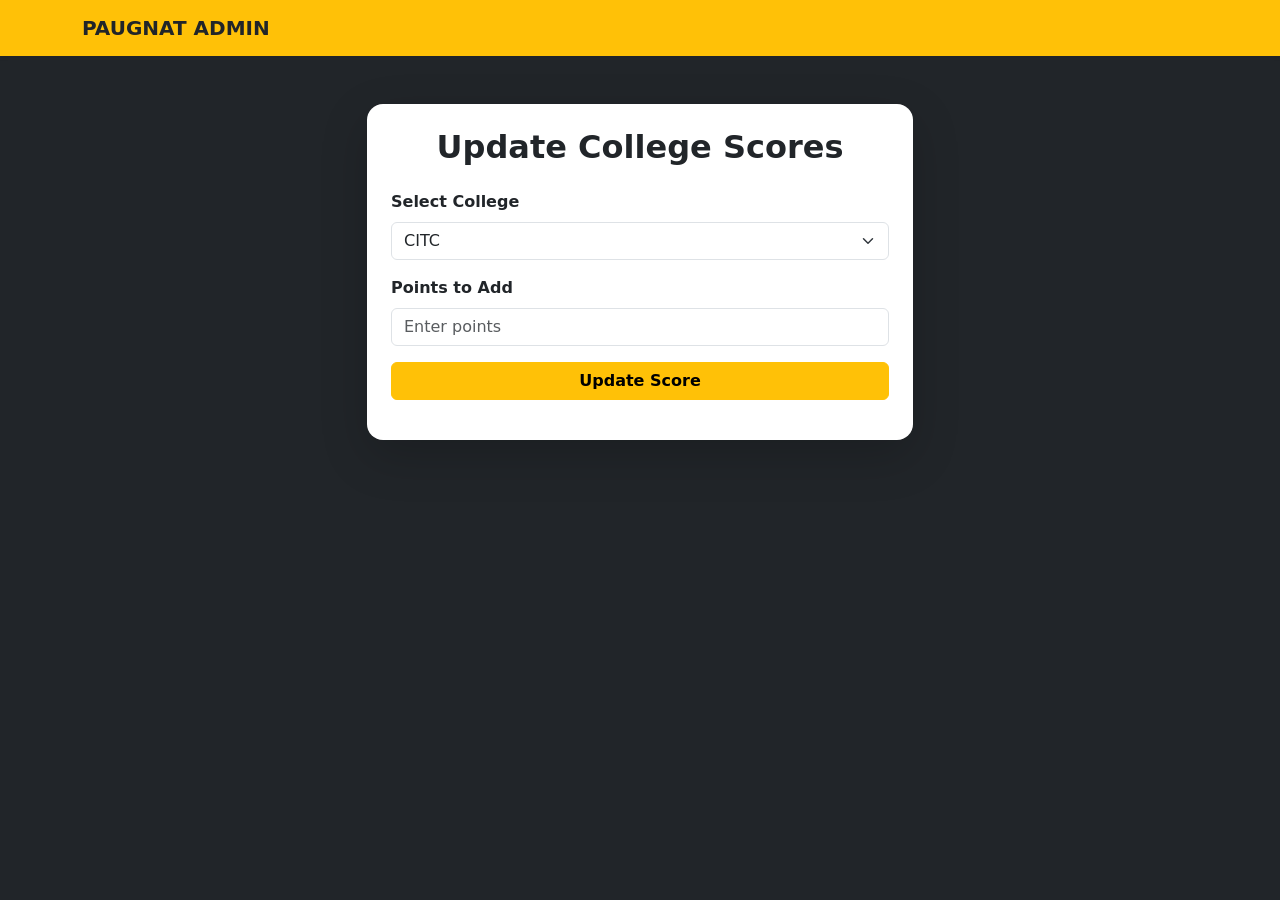
<file: admin.html>
<!DOCTYPE html>
<html lang="en">
<head>
  <meta charset="UTF-8" />
  <meta name="viewport" content="width=device-width, initial-scale=1.0" />
  <title>PAUGNAT Admin Panel</title>
  <link href="https://cdn.jsdelivr.net/npm/bootstrap@5.3.0/dist/css/bootstrap.min.css" rel="stylesheet">
</head>
<body class="bg-dark text-white">

  <nav class="navbar navbar-expand-lg bg-warning shadow-sm">
    <div class="container">
      <a class="navbar-brand fw-bold text-dark" href="index.html">PAUGNAT ADMIN</a>
    </div>
  </nav>

  <div class="container py-5">
    <div class="row justify-content-center">
      <div class="col-md-8 col-lg-6">
        <div class="card shadow-lg border-0 rounded-4">
          <div class="card-body p-4">
            <h2 class="text-center fw-bold mb-4 text-dark">Update College Scores</h2>

            <div class="mb-3">
              <label for="college" class="form-label fw-semibold text-dark">Select College</label>
              <select id="college" class="form-select">
                <option value="1">CITC</option>
                <option value="2">CEA</option>
                <option value="3">COT</option>
                <option value="4">CIE</option>
              </select>
            </div>

            <div class="mb-3">
              <label for="points" class="form-label fw-semibold text-dark">Points to Add</label>
              <input type="number" id="points" class="form-control" placeholder="Enter points">
            </div>

            <div class="d-grid">
              <button class="btn btn-warning fw-bold" onclick="updatePoints()">Update Score</button>
            </div>

            <div id="message" class="mt-3 text-center fw-semibold"></div>
          </div>
        </div>
      </div>
    </div>
  </div>

  <script src="js/admin.js"></script>
</body>
</html>
</file>
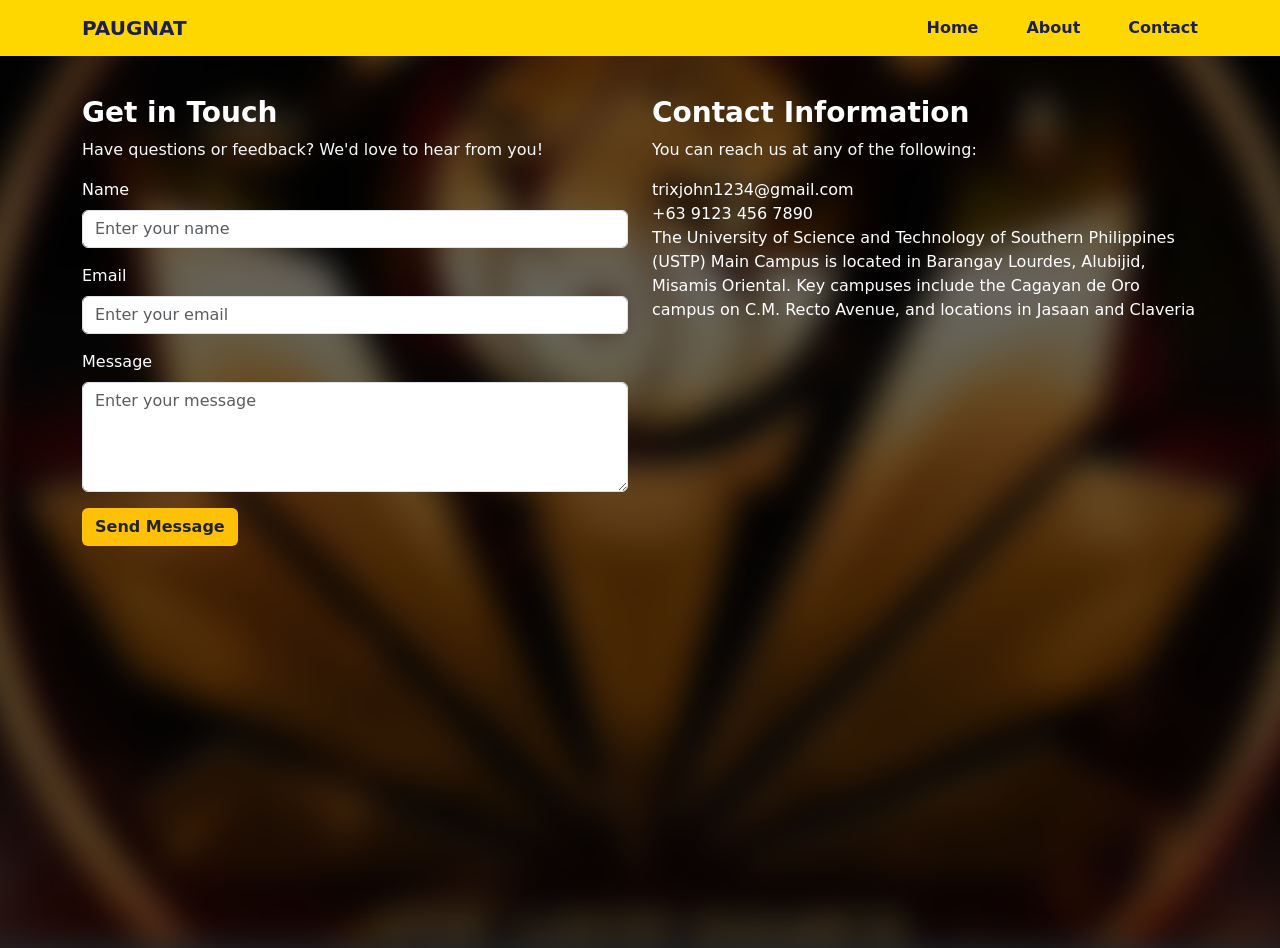
<file: contact.html>
<!DOCTYPE html>
<html lang="en">
<head>
    <meta charset="UTF-8">
    <meta name="viewport" content="width=device-width, initial-scale=1.0">
    <title>Events - PAUGNAT 2027</title>
    <link href="https://cdn.jsdelivr.net/npm/bootstrap@5.3.0/dist/css/bootstrap.min.css" rel="stylesheet">
    <link rel="stylesheet" href="css/style.css">
</head>
<body class="bg-dark text-white">
    <nav class="navbar fixed-top  fw-bold text-dark bg-ustp-gold">
        <div class="container">
            <a href="index.html" class="navbar-brand ">PAUGNAT</a>
            <div class="gap-5 d-flex">
                <a href="index.html" class="nav-link ">Home</a>
                <a href="about.html" class="nav-link ">About</a>
                <a href="contact.html" class="nav-link ">Contact</a>
            </div>
        </div>
    </nav>

    <div class="container mt-5 justify-content-center pt-5">
        <div class="row">
            <div class="col-md-6">
                <h3 class="fw-bold">Get in Touch</h3>
                <p class="text-light">Have questions or feedback? We'd love to hear from you!</p>
                <form>
                    <div class="mb-3">
                        <label for="name" class="form-label">Name</label>
                        <input type="text" class="form-control" id="name" placeholder="Enter your name">
                    </div>
                    <div class="mb-3">
                        <label for="email" class="form-label">Email</label>
                        <input type="email" class="form-control" id="email" placeholder="Enter your email">
                    </div>
                    <div class="mb-3">
                        <label for="message" class="form-label">Message</label>
                        <textarea class="form-control" id="message" rows="4" placeholder="Enter your message"></textarea>
                    </div>
                    <button type="submit" class="btn bg-warning text-dark fw-bold">Send Message</button>
                </form>
            </div>
            <div class="col-md-6">
                <h3 class="fw-bold">Contact Information</h3>
                <p class="text-light">You can reach us at any of the following:</p>
                <ul class="list-unstyled ">
                    <li><i class="fas fa-envelope"></i> trixjohn1234@gmail.com</li>
                    <li><i class="fas fa-phone"></i> +63 9123 456 7890</li>
                    <li><i class="fas fa-map-marker-alt mt-3"></i> The University of Science and Technology of Southern Philippines (USTP) Main Campus is located in Barangay Lourdes, Alubijid, Misamis Oriental. Key campuses include the Cagayan de Oro campus on C.M. Recto Avenue, and locations in Jasaan and Claveria</li>
                </ul>
            </div>
        </div>

    </div>



    <script src="https://cdn.jsdelivr.net/npm/bootstrap@5.3.0/dist/js/bootstrap.bundle.min.js"></script>
</body>
</html>
</file>
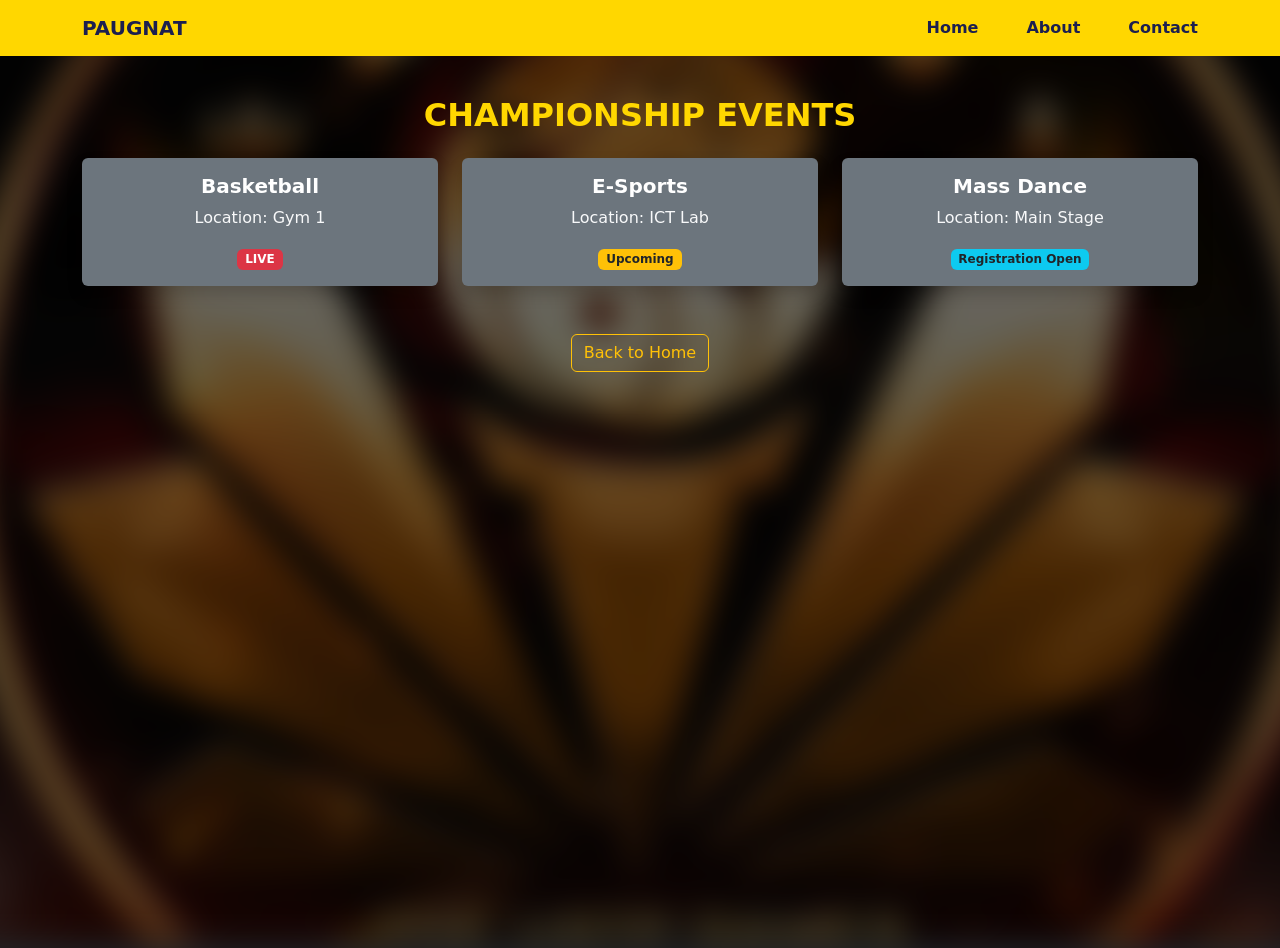
<file: events.html>
<!DOCTYPE html>
<html lang="en">
<head>
    <meta charset="UTF-8">
    <meta name="viewport" content="width=device-width, initial-scale=1.0">
    <title>Events - PAUGNAT 2027</title>
    <link href="https://cdn.jsdelivr.net/npm/bootstrap@5.3.0/dist/css/bootstrap.min.css" rel="stylesheet">
    <link rel="stylesheet" href="css/style.css">
</head>
<body class="bg-dark text-white">

    <nav class="navbar fixed-top  fw-bold text-dark bg-ustp-gold">
        <div class="container">
            <a href="index.html" class="navbar-brand ">PAUGNAT</a>
            <div class="gap-5 d-flex">
                <a href="index.html" class="nav-link ">Home</a>
                <a href="about.html" class="nav-link ">About</a>
                <a href="contact.html" class="nav-link ">Contact</a>
            </div>
        </div>
    </nav>

    <div class="container mt-5 pt-5 min-vh-100">
        <h2 class="text-center fw-bold mb-4" style="color: #FFD700;">CHAMPIONSHIP EVENTS</h2>
        
        <div class="row g-4">
            <div class="col-md-4">
                <div class="card bg-secondary text-white border-0 shadow">
                    <div class="card-body text-center">
                        <h5 class="card-title fw-bold">Basketball</h5>
                        <p class="card-text text-light">Location: Gym 1</p>
                        <span class="badge bg-danger">LIVE</span>
                    </div>
                </div>
            </div>

            <div class="col-md-4">
                <div class="card bg-secondary text-white border-0 shadow">
                    <div class="card-body text-center">
                        <h5 class="card-title fw-bold">E-Sports</h5>
                        <p class="card-text text-light">Location: ICT Lab</p>
                        <span class="badge bg-warning text-dark">Upcoming</span>
                    </div>
                </div>
            </div>

            <div class="col-md-4">
                <div class="card bg-secondary text-white border-0 shadow">
                    <div class="card-body text-center">
                        <h5 class="card-title fw-bold">Mass Dance</h5>
                        <p class="card-text text-light">Location: Main Stage</p>
                        <span class="badge bg-info text-dark">Registration Open</span>
                    </div>
                </div>
            </div>
        </div>

        <div class="text-center mt-5">
            <a href="index.html" class="btn btn-outline-warning">Back to Home</a>
        </div>
    </div>



    <script src="https://cdn.jsdelivr.net/npm/bootstrap@5.3.0/dist/js/bootstrap.bundle.min.js"></script>
</body>
</html>
</file>
<file: css/style.css>
:root {
  --ustp-gold: #FFD700;
  --ustp-crimson: #A51C30;
  --ustp-blue: #1D428A;
  --ustp-cream: #FDF5E6;
}

/* Background Utilities */
.bg-ustp-gold { background-color: var(--ustp-gold) !important; }
.bg-ustp-crimson { background-color: var(--ustp-crimson) !important; }
.bg-ustp-blue { background-color: var(--ustp-blue) !important; }
.bg-ustp-cream { background-color: var(--ustp-cream) !important; }

/* Text Color Utilities */
.text-ustp-blue { color: var(--ustp-blue) !important; }
.text-ustp-gold { color: var(--ustp-gold) !important; }

/* 1. Set the background on the body */
body {
    margin: 0;
    padding: 0;
    min-height: 100vh;
    background-color: #000; /* Fallback color */
    position: relative;
    color: white;
}

/* 2. Create a fixed background layer */
body::before {
    content: "";
    position: fixed; /* Stays put even when you scroll */
    top: 0;
    left: 0;
    width: 100%;
    height: 100%;
    
    /* Use your logo image */
    background-image: url('../images/615049970_122108387817169481_8088493985333966496_n.jpg'); 
    background-size: cover;
    background-position: center;
    
    /* Adjust blur and darkness here */
    filter: blur(15px) brightness(0.4); 
    
    z-index: -1; /* Ensures it stays behind everything */
    transform: scale(1.1); /* Prevents white edges caused by blur */
}


/* 4. Text and Button colors */
.home h1 {
    color: #FFD700; /* USTP Gold */
    font-weight: 900;
    text-shadow: 0 0 20px rgba(0,0,0,1);
}

.bg-primary {
    background-color: #FF4500 !important; /* Fire Orange instead of Blue */
    border: none;
}

/* Modern card and footer styles */
.card-custom {
    background: rgba(15, 23, 42, 0.85);
    border: 1px solid rgba(255, 255, 255, 0.18);
    backdrop-filter: blur(8px);
}

.navbar-custom {
    background: linear-gradient(90deg, rgba(255, 215, 0, 0.95), rgba(255, 215, 0, 0.85));
    box-shadow: 0 6px 20px rgba(0, 0, 0, 0.3);
}

.nav-link, .navbar-brand {
    color: #1c1f4f !important;
    font-weight: 700;
}

.nav-link:hover {
    color: #0d1236 !important;
}

.btn-modern {
    border-radius: 999px;
    box-shadow: 0 10px 20px rgba(0, 0, 0, 0.25);
    transition: transform .2s ease, box-shadow .2s ease;
}

.btn-modern:hover {
    transform: translateY(-3px);
    box-shadow: 0 15px 25px rgba(0, 0, 0, 0.35);
}

.footer-custom {
    background: rgba(0,0,0,.9);
    border-top: 1px solid rgba(255,255,255,.1);
    color: #f8f9fa;
}

.footer-custom a {
    color: #f8f9fa;
}

.footer-custom a:hover {
    color: #ffd700;
}
</file>
